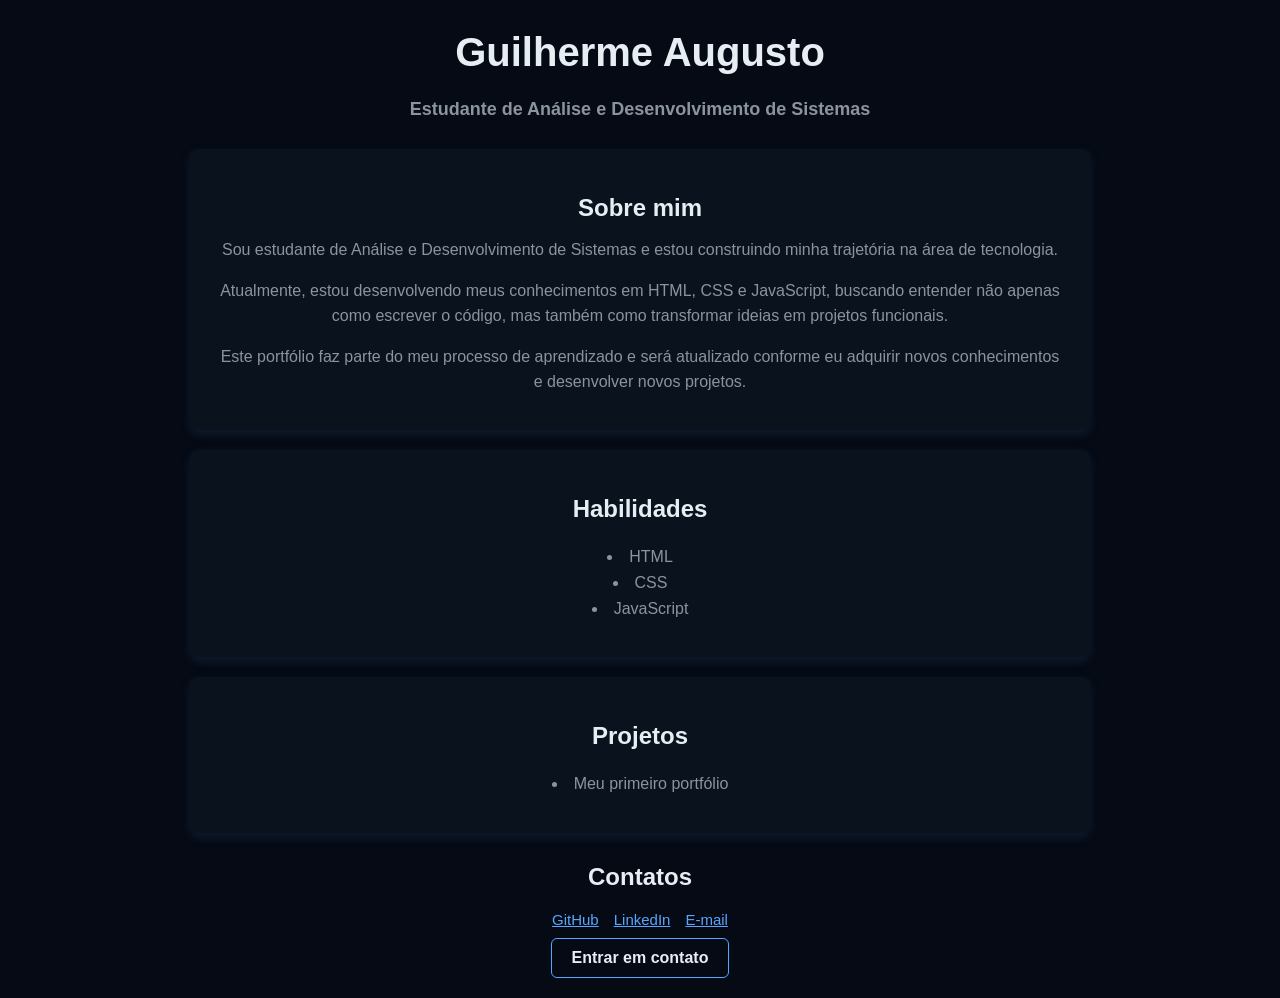
<file: index.html>
<!DOCTYPE html>
<html lang="pt-BR">

<head>
    
    <meta charset="UTF-8">
    <meta name="viewport" content="width=device-width, initial-scale=1.0">
    <title>Meu Portfólio</title>
    <link rel="stylesheet" href="style.css">
    

</head>

<body>

<header>
    
        <h1>Guilherme Augusto</h1>
        <p class="subtitulo">Estudante de Análise e Desenvolvimento de Sistemas</p>
</header>

<main>

    <section id="sobre" class="secao">

        <h2>Sobre mim</h2>

        <p>Sou estudante de Análise e Desenvolvimento de Sistemas e estou construindo minha trajetória na área de tecnologia.</p>
        <p>Atualmente, estou desenvolvendo meus conhecimentos em HTML, CSS e JavaScript, buscando entender não apenas como escrever o código, mas também como transformar ideias em projetos funcionais.</p>
        <p>Este portfólio faz parte do meu processo de aprendizado e será atualizado conforme eu adquirir novos conhecimentos e desenvolver novos projetos.</p>
    
    </section>
    
    <section id="habilidades" class="secao" >
    
        <h2>Habilidades</h2>
        
        <ul>
            <li>HTML</li>
            <li>CSS</li>
            <li>JavaScript</li>
        </ul>

    </section>

    <section id="projetos" class="secao">
    
        <h2>Projetos</h2>
        
        <ul>
            <li>Meu primeiro portfólio</li>
        
        </ul>

    </section>

</main>    
    
<footer>
    <h2>Contatos</h2>
    
    <div class="contatos">
        <a href="https://github.com/GuiiValeriio">GitHub</a>
        <a href="https://www.linkedin.com/in/guiivaleriio/">LinkedIn</a>
        <a href="mailto:valeriodasilvagus@gmail.com">E-mail</a>
    </div>

    <div class="acao">
        <button id="contato">Entrar em contato</button>
    </div>
</footer>

<script src="script.js"></script>

</body>
</html>
</file>
<file: style.css>
h1{     
        color:rgba(230, 237, 243, 1);
        font-size: 40px;
        font-weight: 700;
        margin-top: 30px;
        margin-bottom: 20px;
}
.subtitulo{
        font-size: 18px;
        font-weight: 600;
        margin-bottom: 25px;
}
h2{     
        color:rgba(230, 237, 243, 1);
        font-size: 24px;
        font-weight: 600;
        margin-bottom: 10px;

}

p{      
        margin: 5px;
        margin-bottom: 15px;
        font-size: 16px;
        line-height: 1.6;
        
}

ul{     
        list-style-position: inside;
        text-align: center;
        padding: 0;

}

a{      
        display: inline;
        color: rgba(88, 166, 255, 1);
        transition: 0.3s;
}

a:hover{
        color: rgba(0, 255, 255, 1);
        text-shadow: 0 0 8px rgba(0, 255, 255, 0.25);
}

body{   
        background-color:rgba(5, 10, 20, 1);
        color:rgba(139, 148, 158, 1);
        text-align: center; 
        font-family: Arial, sans-serif;
        margin: 0;
        padding: 0;
}

.secao{
        padding: 20px;
        /* border: 1px solid; */
        margin: 20px auto;
        max-width: 900px;
        line-height: 1.6;
        border-radius: 8px;
        box-shadow: 0 4px 12px rgba(88, 166, 255, 0.12);
        background-color: rgba(10, 18, 30, 1);
} 
.contatos{
        margin-top: 20px;
        margin-bottom: 10px;
        display: flex;
        justify-content: center;
        gap: 15px;
}
footer{
        margin-top: 30px;
        font-size: 15px;
}
footer h2{
        margin-bottom: 15px;
}
button{
        padding: 10px 20px;
        background-color: rgba(5, 10, 20, 1);
        color: rgba(230, 237, 243, 1);
        border: 1px solid rgba(88, 166, 255, 1);
        border-radius: 6px;
        transition: 0.3s;
        cursor: pointer;
        font-size: 16px;
        font-weight: 600;
}
.acao{
        display: flex;
        justify-content: center;
        margin-bottom: 20px;
}
button:hover{
        background-color: rgba(88, 166, 255, 1);
        color: rgba(5, 10, 20, 1);
        box-shadow: 0 4px 12px rgba(88, 166, 255, 0.18);

}  

*{
        box-sizing: border-box;
}

/* Tablets - até 768px */
@media (max-width: 768px) {
    h1 {
        font-size: 36px;
        margin-top: 20px;
        margin-bottom: 15px;
    }

    .subtitulo {
        font-size: 16px;
        margin-bottom: 20px;
    }

    h2 {
        font-size: 22px;
    }

    p {
        font-size: 15px;
        margin: 3px;
        margin-bottom: 12px;
    }

    .secao {
        margin: 15px auto;
        padding: 15px;
        max-width: calc(100% - 20px);
    }

    .contatos {
        flex-wrap: wrap;
        gap: 12px;
    }

    a {
        display: inline-block;
        padding: 5px 10px;
    }

    button {
        padding: 10px 20px;
        font-size: 14px;
        width: 100%;
        max-width: 250px;
    }
}

/* Celulares - até 480px */
@media (max-width: 480px) {
    body {
        padding: 0 10px;
    }

    h1 {
        font-size: 28px;
        margin-top: 15px;
        margin-bottom: 10px;
    }

    .subtitulo {
        font-size: 14px;
        margin-bottom: 15px;
    }

    h2 {
        font-size: 20px;
        margin-bottom: 12px;
    }

    p {
        font-size: 14px;
        margin: 3px;
        margin-bottom: 10px;
        line-height: 1.5;
    }

    .secao {
        padding: 12px;
        margin: 12px auto;
        box-shadow: 0 2px 8px rgba(88, 166, 255, 0.08);
    }

    ul {
        padding: 0;
    }

    ul li {
        margin: 8px 0;
    }

    .contatos {
        flex-direction: column;
        gap: 8px;
        margin-top: 15px;
        margin-bottom: 8px;
    }

    a {
        display: block;
        padding: 8px 0;
        font-size: 14px;
    }

    footer {
        margin-top: 20px;
        font-size: 13px;
    }

    footer h2 {
        margin-bottom: 12px;
        font-size: 18px;
    }

    button {
        padding: 12px 20px;
        font-size: 14px;
        width: 100%;
        max-width: none;
    }

    .acao {
        margin-bottom: 15px;
        padding: 0 10px;
    }
}
</file>
